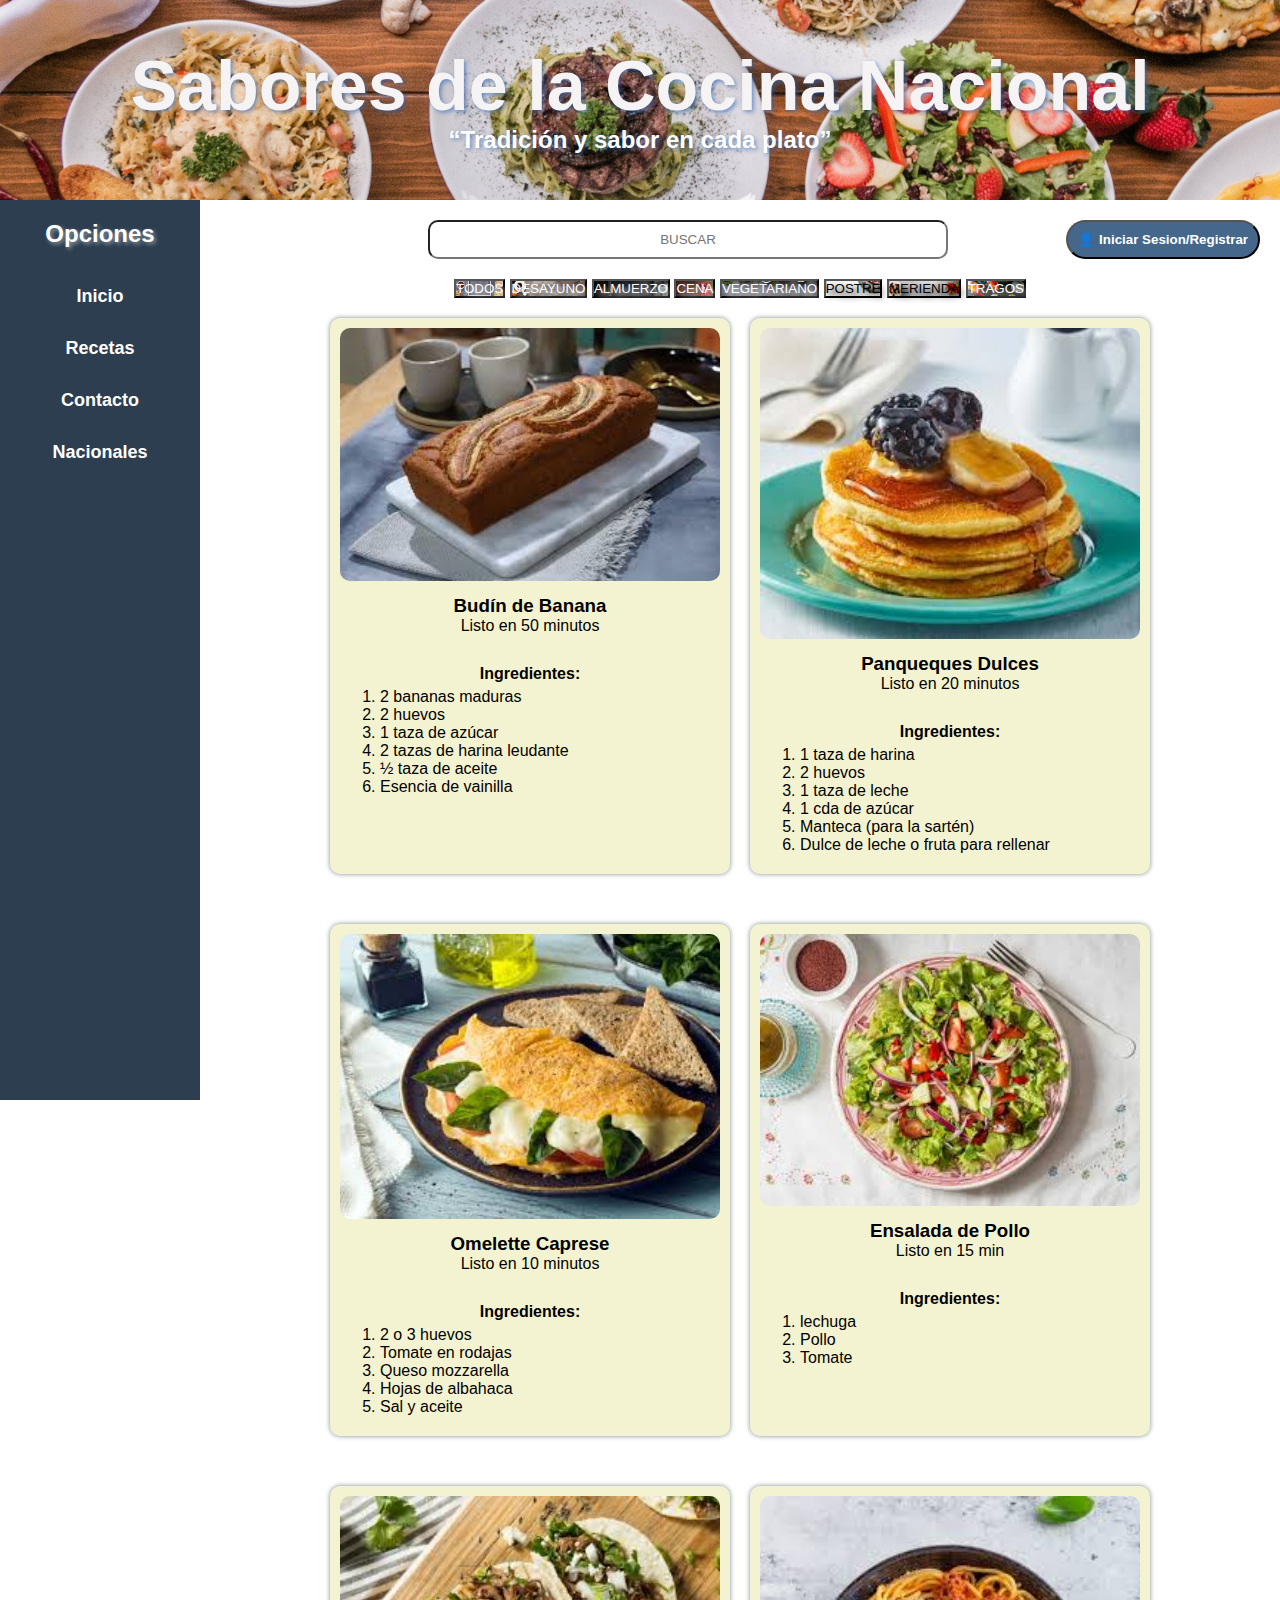
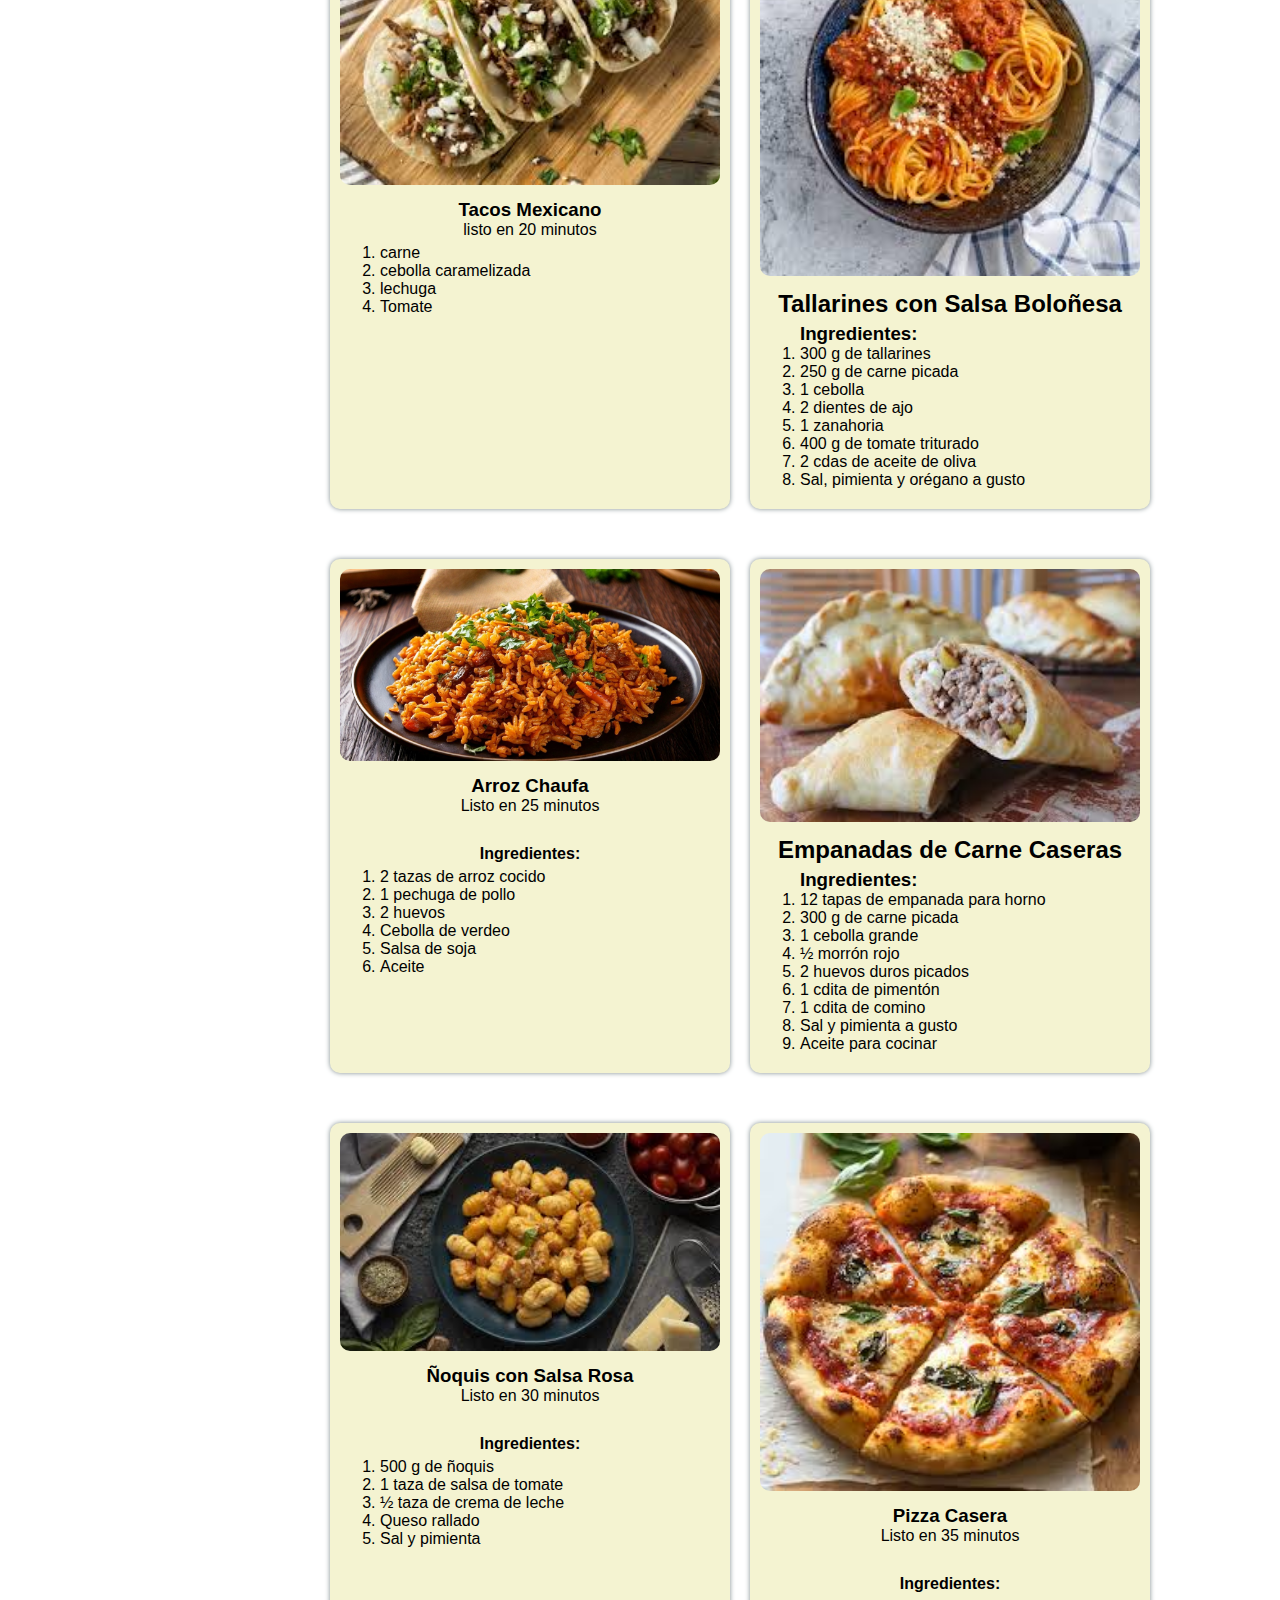
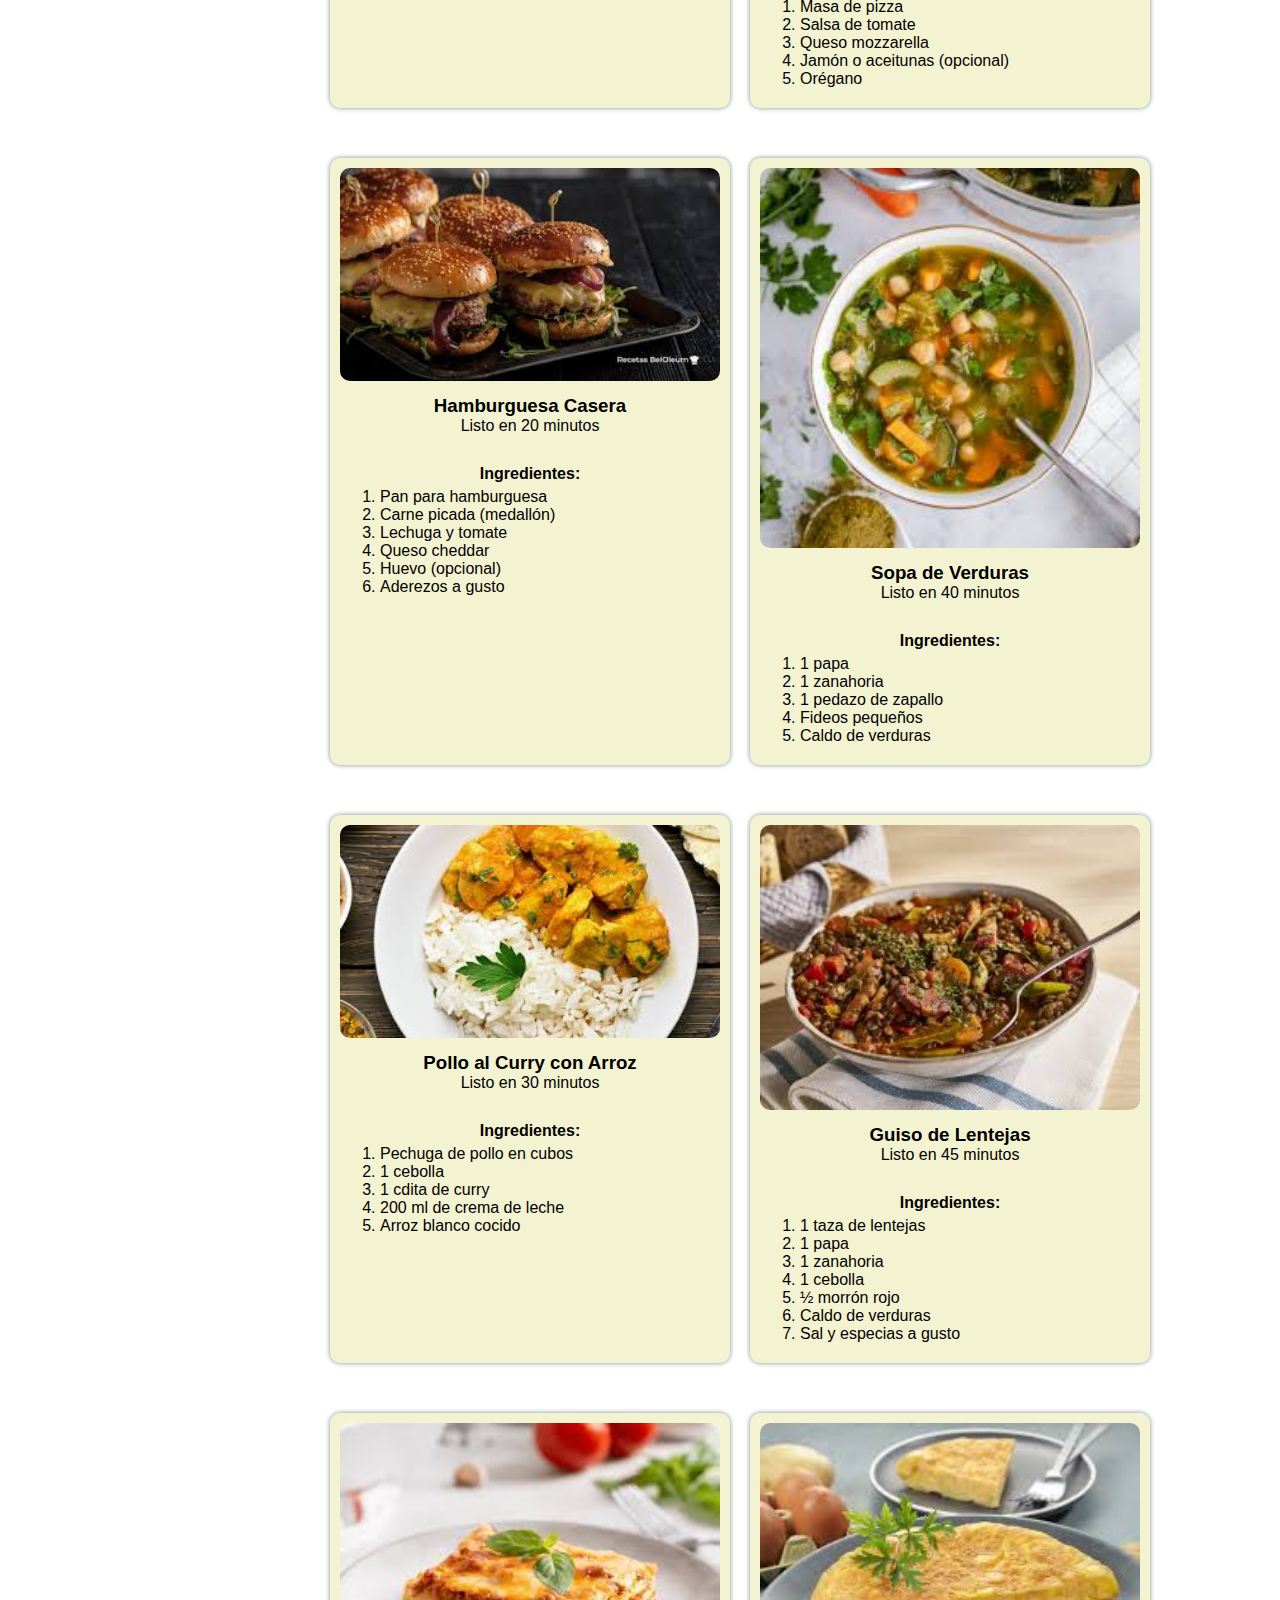
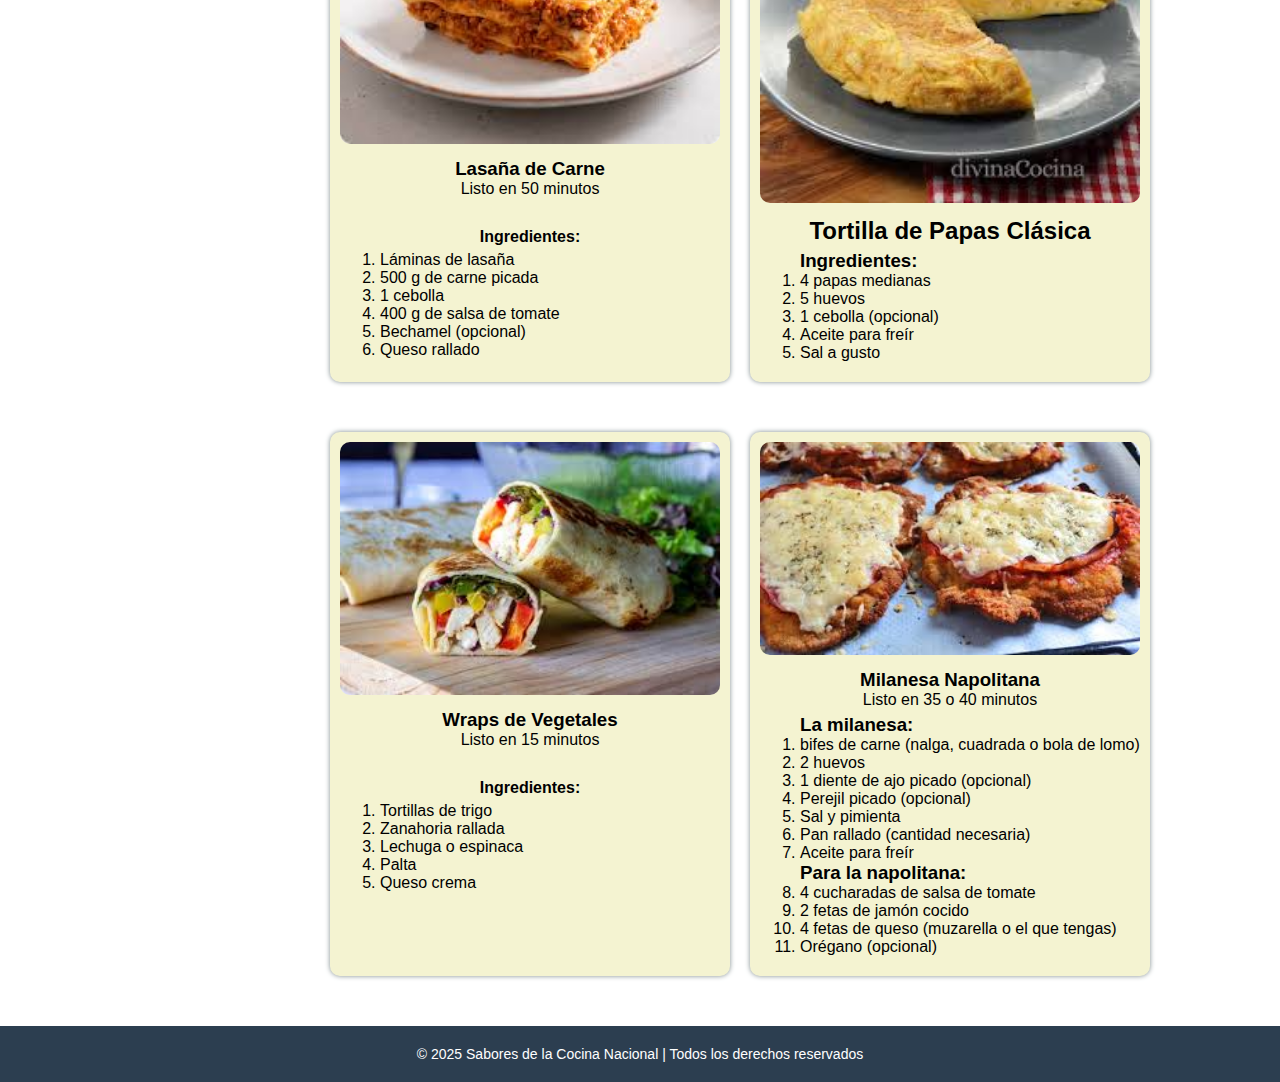
<file: index.html>
<!DOCTYPE html>
<html lang="en">

<head>
    <meta charset="UTF-8">
    <meta name="viewport" content="width=device-width, initial-scale=1.0">
    <link rel="stylesheet" href="color.css">
    <script src="funcion.js" defer></script>
    <title>RECETA</title>
</head>

<body>


    <div class="banner">

        <h1>Sabores de la Cocina Nacional</h1>
        <h2>“Tradición y sabor en cada plato”</h2>

    </div>


    <div class="container">

        <aside class="sidebar">
            <h2 class="logo"> Opciones</h2>

            <ul>
                <li><a href="#">Inicio</a></li>
                <li><a href="#">Recetas</a></li>
                <li><a href="#">Contacto</a></li>
                <li><a href="#">Nacionales</a></li>
            </ul>

        </aside>


        <!-- CONTENIDO PRINCIPAL -->

        <main class="main-content">

            <header class="header">
                <input type="text" placeholder="BUSCAR" class="search" id="buscador">
                <button class="btn-cargar-usuario">👤 Iniciar Sesion/Registrar</button>
            </header>


            <!-- CATEGORÍAS DEL MENU DE LOS BOTONES -->
            <div class="categorias">
                <button class="btn-todos" onclick="filtrarCategorias('todos'); document.getElementById('recetas').scrollIntoView({behavior: 'smooth'});">TODOS</button>
                <button class="btn-desayuno" onclick="filtrarCategorias('desayuno'); document.getElementById('recetas').scrollIntoView({behavior: 'smooth'});">DESAYUNO</button>
                <button class="btn-almuerzo" onclick="filtrarCategorias('almuerzo'); document.getElementById('recetas').scrollIntoView({behavior: 'smooth'});">ALMUERZO</button>
                <button class="btn-cena" onclick="filtrarCategorias('cena'); document.getElementById('recetas').scrollIntoView({behavior: 'smooth'});">CENA</button>
                <button class="btn-vegetariano" onclick="filtrarCategorias('vegetariano'); document.getElementById('recetas').scrollIntoView({behavior: 'smooth'});">VEGETARIANO</button>
                <button class="btn-postre" onclick="filtrarCategorias('postre'); document.getElementById('recetas').scrollIntoView({behavior: 'smooth'});">POSTRE</button>
                <button class="btn-merienda" onclick="filtrarCategorias('merienda'); document.getElementById('recetas').scrollIntoView({behavior: 'smooth'});">MERIENDA</button>
                <button class="btn-tragos" onclick="filtrarCategorias('tragos'); document.getElementById('recetas').scrollIntoView({behavior: 'smooth'});">TRAGOS</button>
            </div>


            <!-- TARJETAS DE RECETAS -->

            <div class="Receta" id = "recetas">

                <!-- DESAYUNO -->
                <div class="card" data-categoria="desayuno">
                    <img src="img/budin-banana.jpg" alt="Budín de banana" />
                    <h3>Budín de Banana</h3>
                    <p>Listo en 50 minutos</p>
                    <h4>Ingredientes:</h4>
                    <ol>
                        <li>2 bananas maduras</li>
                        <li>2 huevos</li>
                        <li>1 taza de azúcar</li>
                        <li>2 tazas de harina leudante</li>
                        <li>½ taza de aceite</li>
                        <li>Esencia de vainilla</li>
                    </ol>
                </div>


                <div class="card" data-categoria="desayuno">
                    <img src="img/panqueques.jpg" alt="Panqueques" />
                    <h3>Panqueques Dulces</h3>
                    <p>Listo en 20 minutos</p>
                    <h4>Ingredientes:</h4>
                    <ol>
                        <li>1 taza de harina</li>
                        <li>2 huevos</li>
                        <li>1 taza de leche</li>
                        <li>1 cda de azúcar</li>
                        <li>Manteca (para la sartén)</li>
                        <li>Dulce de leche o fruta para rellenar</li>
                    </ol>
                </div>

                <div class="card" data-categoria="desayuno">
                    <img src="img/Omelette-Caprese.jpg" alt="Omelette caprese" />
                    <h3>Omelette Caprese</h3>
                    <p>Listo en 10 minutos</p>
                    <h4>Ingredientes:</h4>
                    <ol>
                        <li>2 o 3 huevos</li>
                        <li>Tomate en rodajas</li>
                        <li>Queso mozzarella</li>
                        <li>Hojas de albahaca</li>
                        <li>Sal y aceite</li>
                    </ol>
                </div>

                <!-- ALMUERZO -->
                <div class="card" data-categoria="almuerzo">
                    <img src="img/ensalada.png" alt="ensalada" />
                    <h3>Ensalada de Pollo</h3>
                    <p>Listo en 15 min</p>
                    <h4>Ingredientes:</h4>
                    <ol>
                        <li>lechuga</li>
                        <li>Pollo</li>
                        <li>Tomate</li>
                    </ol>
                </div>

                <div class="card" data-categoria="almuerzo">
                    <img src="img/tacos.png" alt="Tacos" />
                    <h3>Tacos Mexicano</h3>
                    <p>listo en 20 minutos</p>
                    <ol>
                        <li>carne</li>
                        <li>cebolla caramelizada</li>
                        <li>lechuga</li>
                        <li>Tomate</li>
                    </ol>
                </div>

                <div class="card" data-categoria="almuerzo">
                    <img src="img/salsa boloniesa.jpg" alt="Tallarines con salsa boloñesa" width="300">
                    <h2>Tallarines con Salsa Boloñesa</h2>
                    <ol>
                        <h3>Ingredientes:</h3>
                        <li>300 g de tallarines</li>
                        <li>250 g de carne picada</li>
                        <li>1 cebolla</li>
                        <li>2 dientes de ajo</li>
                        <li>1 zanahoria</li>
                        <li>400 g de tomate triturado</li>
                        <li>2 cdas de aceite de oliva</li>
                        <li>Sal, pimienta y orégano a gusto</li>
                    </ol>
                </div>

                <div class="card" data-categoria="almuerzo">
                    <img src="img/arrozChauda.jpg" alt="Arroz Chaufa" />
                    <h3>Arroz Chaufa</h3>
                    <p>Listo en 25 minutos</p>
                    <h4>Ingredientes:</h4>
                    <ol>
                        <li>2 tazas de arroz cocido</li>
                        <li>1 pechuga de pollo</li>
                        <li>2 huevos</li>
                        <li>Cebolla de verdeo</li>
                        <li>Salsa de soja</li>
                        <li>Aceite</li>
                    </ol>
                </div>

                <div class="card" data-categoria="almuerzo">
                    <img src="img/empanadas.jpg" alt="Empanadas de carne" width="300">
                    <h2>Empanadas de Carne Caseras</h2>
                    <ol>
                        <h3>Ingredientes:</h3>
                        <li>12 tapas de empanada para horno</li>
                        <li>300 g de carne picada</li>
                        <li>1 cebolla grande</li>
                        <li>½ morrón rojo</li>
                        <li>2 huevos duros picados</li>
                        <li>1 cdita de pimentón</li>
                        <li>1 cdita de comino</li>
                        <li>Sal y pimienta a gusto</li>
                        <li>Aceite para cocinar</li>
                    </ol>
                </div>

                <div class="card" data-categoria="almuerzo">
                    <img src="img/ñoquis.jpg" alt="Ñoquis con salsa rosa" />
                    <h3>Ñoquis con Salsa Rosa</h3>
                    <p>Listo en 30 minutos</p>
                    <h4>Ingredientes:</h4>
                    <ol>
                        <li>500 g de ñoquis</li>
                        <li>1 taza de salsa de tomate</li>
                        <li>½ taza de crema de leche</li>
                        <li>Queso rallado</li>
                        <li>Sal y pimienta</li>
                    </ol>
                </div>

                <div class="card" data-categoria="almuerzo">
                    <img src="img/pizza-casera.jpg" alt="Pizza casera" />
                    <h3>Pizza Casera</h3>
                    <p>Listo en 35 minutos</p>
                    <h4>Ingredientes:</h4>
                    <ol>
                        <li>Masa de pizza</li>
                        <li>Salsa de tomate</li>
                        <li>Queso mozzarella</li>
                        <li>Jamón o aceitunas (opcional)</li>
                        <li>Orégano</li>
                    </ol>
                </div>

                <div class="card" data-categoria="almuerzo">
                    <img src="img/hamburguesa-casera.jpg" alt="Hamburguesa casera" />
                    <h3>Hamburguesa Casera</h3>
                    <p>Listo en 20 minutos</p>
                    <h4>Ingredientes:</h4>
                    <ol>
                        <li>Pan para hamburguesa</li>
                        <li>Carne picada (medallón)</li>
                        <li>Lechuga y tomate</li>
                        <li>Queso cheddar</li>
                        <li>Huevo (opcional)</li>
                        <li>Aderezos a gusto</li>
                    </ol>
                </div>

                <!-- CENA -->
                <div class="card" data-categoria="cena">
                    <img src="img/sopa-de-verduras.jpg" alt="Sopa de verduras" />
                    <h3>Sopa de Verduras</h3>
                    <p>Listo en 40 minutos</p>
                    <h4>Ingredientes:</h4>
                    <ol>
                        <li>1 papa</li>
                        <li>1 zanahoria</li>
                        <li>1 pedazo de zapallo</li>
                        <li>Fideos pequeños</li>
                        <li>Caldo de verduras</li>
                    </ol>
                </div>

                <div class="card" data-categoria="cena">
                    <img src="img/pollo-curry.jpg" alt="Pollo al curry" />
                    <h3>Pollo al Curry con Arroz</h3>
                    <p>Listo en 30 minutos</p>
                    <h4>Ingredientes:</h4>
                    <ol>
                        <li>Pechuga de pollo en cubos</li>
                        <li>1 cebolla</li>
                        <li>1 cdita de curry</li>
                        <li>200 ml de crema de leche</li>
                        <li>Arroz blanco cocido</li>
                    </ol>
                </div>

                <div class="card" data-categoria="cena">
                    <img src="img/guiso-lenteja.jpg" alt="Guiso de lentejas" />
                    <h3>Guiso de Lentejas</h3>
                    <p>Listo en 45 minutos</p>
                    <h4>Ingredientes:</h4>
                    <ol>
                        <li>1 taza de lentejas</li>
                        <li>1 papa</li>
                        <li>1 zanahoria</li>
                        <li>1 cebolla</li>
                        <li>½ morrón rojo</li>
                        <li>Caldo de verduras</li>
                        <li>Sal y especias a gusto</li>
                    </ol>
                </div>

                <div class="card" data-categoria="cena">
                    <img src="img/lasagna.jpg" alt="Lasaña" />
                    <h3>Lasaña de Carne</h3>
                    <p>Listo en 50 minutos</p>
                    <h4>Ingredientes:</h4>
                    <ol>
                        <li>Láminas de lasaña</li>
                        <li>500 g de carne picada</li>
                        <li>1 cebolla</li>
                        <li>400 g de salsa de tomate</li>
                        <li>Bechamel (opcional)</li>
                        <li>Queso rallado</li>
                    </ol>
                </div>

                <div class="card" data-categoria="cena">
                    <img src="img/tortilla de papa.jpg" alt="Tortilla de papas" width="300">
                    <h2>Tortilla de Papas Clásica</h2>
                    <ol>
                        <h3>Ingredientes:</h3>
                        <li>4 papas medianas</li>
                        <li>5 huevos</li>
                        <li>1 cebolla (opcional)</li>
                        <li>Aceite para freír</li>
                        <li>Sal a gusto</li>
                    </ol>
                </div>

                <div class="card" data-categoria="cena">
                    <img src="img/wrap-vegetales.jpg" alt="Wraps de vegetales" />
                    <h3>Wraps de Vegetales</h3>
                    <p>Listo en 15 minutos</p>
                    <h4>Ingredientes:</h4>
                    <ol>
                        <li>Tortillas de trigo</li>
                        <li>Zanahoria rallada</li>
                        <li>Lechuga o espinaca</li>
                        <li>Palta</li>
                        <li>Queso crema</li>
                    </ol>
                </div>

                <div class="card" data-categoria="cena">
                    <img src="img/Napolitana.jpg" alt="Napolitana">
                    <h3>Milanesa Napolitana</h3>
                    <p>Listo en 35 o 40 minutos</p>
                    <ol>
                        <h3>La milanesa:</h3>
                        <li>bifes de carne (nalga, cuadrada o bola de lomo)</li>
                        <li>2 huevos</li>
                        <li>1 diente de ajo picado (opcional)</li>
                        <li>Perejil picado (opcional)</li>
                        <li>Sal y pimienta</li>
                        <li>Pan rallado (cantidad necesaria)</li>
                        <li>Aceite para freír</li>
                        <h3>Para la napolitana:</h3>
                        <li>4 cucharadas de salsa de tomate</li>
                        <li>2 fetas de jamón cocido</li>
                        <li>4 fetas de queso (muzarella o el que tengas)</li>
                        <li>Orégano (opcional)</li>
                    </ol>
                </div>

            </div>

        </main>
    </div>

    <footer class="barra-final">
        <p>© 2025 Sabores de la Cocina Nacional | Todos los derechos reservados</p>
    </footer>


</body>

</html>
</file>
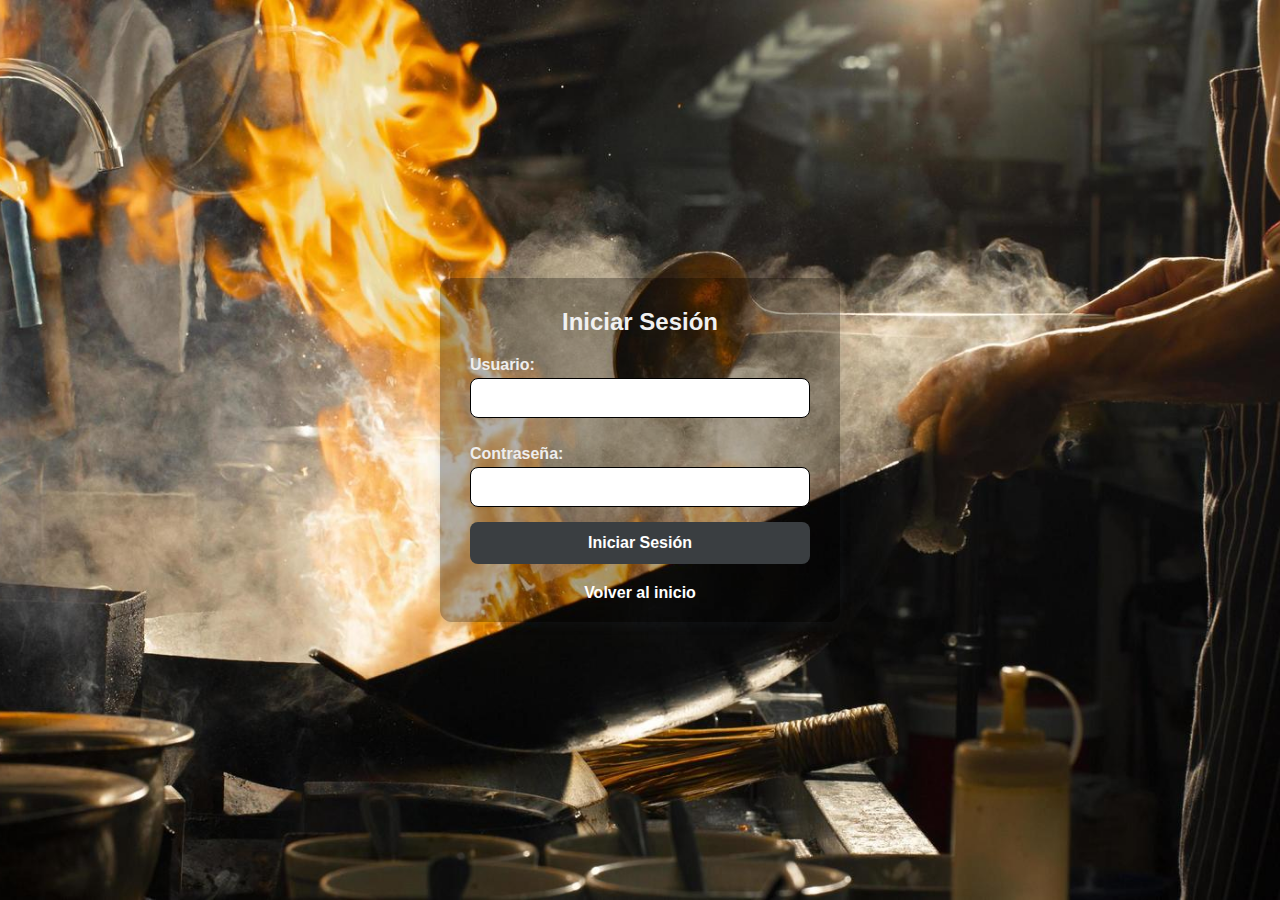
<file: login.html>
<!DOCTYPE html>
<html lang="es">
<head>
    <meta charset="UTF-8">
    <title>Iniciar Sesión</title>
    <link rel="stylesheet" href="color.css">
</head>
<body class="login-body">
    <div class="login-container" style="max-width:400px;margin:40px auto;">
        <h2>Iniciar Sesión</h2>
        <form action="login.php" method="POST">
            <label for="usuario">Usuario:</label>
            <input type="text" id="usuario" name="usuario" required>
            <br>
            <label for="password">Contraseña:</label>
            <input type="password" id="password" name="password" required>
            <br>
            <input type="submit" value="Iniciar Sesión">
        </form>
        <a href="index.html" style="display:block;margin-top:20px;">Volver al inicio</a>
    </div>
</body>
</html>
</file>
<file: color.css>
* {
  margin: 0;
  padding: 0;
  box-sizing: border-box;
}

body {
  font-family: Arial, sans-serif;
}

/* ESTO ES DE INICIAR SESION AL PRECIONAR*/

.login-body {
  background-image: url("img/fondodeIniciarSesion.jpg"); /* Asegurate que este es tu fondo */
  background-size: cover;
  background-position: center center;
  background-repeat: no-repeat;
  background-attachment: fixed;
  min-height: 100vh;
  display: flex;
  align-items: center; /* centra verticalmente */
  justify-content: center;
  width: 100%;
}

.login-container {
  background: rgba(110, 99, 99, 0.85);
  background-color: rgba(0, 0, 0, 0.3);
  border-radius: 12px;
  box-shadow: 0 2px 12px rgba(44, 62, 80, 0.15);
  padding: 30px 30px 20px 30px;
  text-align: center;
  max-width: 400px;
  width: 100%;
}

.login-body a {
  text-decoration: none;
  color: #ffffff;
  font-weight: bold;
}

.login-container h2 {
  margin-bottom: 20px; /* Espacio debajo del título */
  color: #f1f1f1; /* Color del texto del título */
}

.login-container label {
  display: block; /* Hace que cada label ocupe toda la línea */
  margin: 12px 0 4px 0; /* Espacio arriba y abajo del label */
  color: #eeeeee; /* Color del texto del label */
  font-weight: bold; /* Texto en negrita */
  text-align: left; /* Alinea el texto del label a la izquierda */
}

.login-container input[type="text"],
.login-container input[type="password"] {
  width: 100%; /* El input ocupa todo el ancho disponible */
  padding: 10px; /* Espacio interno en el input */
  border-radius: 8px; /* Bordes redondeados en el input */
  border: 1px solid #000000; /* Borde gris claro */
  margin-bottom: 15px; /* Espacio debajo de cada input */
  font-size: 16px; /* Tamaño de letra */
  box-sizing: border-box; /* Incluye el padding y borde en el ancho */
}

.login-container input[type="submit"] {
  width: 100%; /* El botón ocupa todo el ancho */
  background: #3a3e41; /* Color de fondo azul */
  color: #fff; /* Texto blanco */
  border: none; /* Sin borde */
  border-radius: 8px; /* Bordes redondeados */
  padding: 12px; /* Espacio interno */
  font-size: 16px; /* Tamaño de letra */
  font-weight: bold; /* Texto en negrita */
  cursor: pointer; /* Cambia el cursor al pasar por encima */
  transition: background 0.2s; /* Transición suave al cambiar el fondo */
}

.login-container input[type="submit"]:hover {
  background: #2c3e50; /* Cambia el fondo al pasar el mouse */
}

/*---------------------------------------------------------------------------------------*/

/*-----------------------------------------------------------------------------------------*/

/* esto es la parte del inicio */

/* barra del titulo  */
.banner {
  position: relative;
  height: 200px;
  background-image: url("img/titulo.jpeg");
  background-size: cover;
  background-position: center;
  display: flex;
  flex-direction: column; /* esta línea */
  color: #ffffff;
  text-shadow: 2px 2px 4px rgba(40, 100, 184, 0.6);
  align-items: center;
  justify-content: center;
}

.banner h1 {
  text-align: center;
  font-size: 70px;
  color: rgb(245, 243, 243);
  margin: 0;
  text-shadow: 2px 2px 4px rgba(40, 100, 184, 0.6);
}

/* Layout principal */
.container {
  display: flex;
  min-height: calc(100vh - 200px - 60px);
}

/* Barra lateral */
.sidebar {
  position: sticky; /* Hace que la barra quede fija al hacer scroll */
  top: 0; /* Se pega arriba de la pantalla */
  height: 100vh; /* Ocupa toda la altura de la ventana */
  width: 200px; /* Ancho de la barra lateral */
  background-color: #2c3e50; /* Color de fondo */
  text-align: center; /* Centra el texto */
  padding: 20px; /* Espacio interno */
  overflow-y: auto; /* Agrega scroll si el contenido es largo */
  z-index: 10; /* Se asegura que quede por encima de otros elementos */
}

.sidebar .logo {
  margin-bottom: 30px;
  color: white;
  text-align: center;
  text-shadow: 2px 2px 4px rgba(252, 252, 252, 0.5);
}

.sidebar ul {
  list-style: none;
  padding: 0;
}

.sidebar li {
  margin: 15px 0;
  cursor: pointer;
}

/* ESTILO NUEVO PARA LOS LINKS EN LA SIDEBAR */
.sidebar ul li a {
  text-decoration: none; /* Quita subrayado */
  color: white; /* Color blanco para texto */
  font-weight: 600;
  font-size: 18px;
  display: block; /* Ocupa toda la línea */
  padding: 8px 0; /* Espacio vertical para click */
  transition: color 0.3s;
}

.sidebar ul li a:hover {
  color: #655f5f; /* Azul marino para hover */
  cursor: pointer;
}

/* Contenido principal */
.main-content {
  flex: 1;
  padding: 20px;
}

.header {
  display: flex;
  align-items: center;
  justify-content: space-between; /* Deja el input a la izquierda y el botón a la derecha */
  margin-bottom: 20px;
  width: 100%;
}

.search {
  width: 50%; /* Más ancho para que se vea centrado visualmente */
  padding: 10px;
  border-radius: 10px;
  text-align: center;
  margin-left: 20%; /* Mueve la barra de búsqueda a la derecha */
  /* margin-right: 40px;  Si quieres moverla a la izquierda */
  display: block;
}

.btn-cargar-usuario {
  margin-left: 20px; /* Espacio entre el input y el botón */
  border-radius: 20px;
  padding: 10px 10px; /* Más espacio interno */
  font-weight: bold; /* (opcional) Texto en negrita */
  background-color: #44678b; /* Color de fondo del boton */
  color: white;
  text-decoration: none;
}

/* CATEGORIAS DE LOS BOTONES  */
.categorias {
  margin-bottom: 20px;
  text-align: center;
}

/* Estilos para los enlaces de categorías como botones */
.categorias a {
  display: inline-block;
  margin-right: 10px;
  margin-bottom: 15px;
  padding: 4rem 7rem; /* Igual que los botones */
  font-size: 2rem;
  border-radius: 10px;
  border: 2px solid #060606;
  background-color: #2c3e50;
  text-decoration: none;
  font-weight: bold;
  box-shadow: 0 2px 6px rgba(0, 0, 0, 0.08);
  transition: background 0.2s, color 0.2s, box-shadow 0.2s;
  background-size: cover;
  background-position: center;
}

/* Efecto hover para los enlaces */
.categorias a:hover {
  filter: brightness(0.85);
  box-shadow: 0 4px 12px rgba(0, 0, 0, 0.15);
}

/* fondos de los botones de las categorias y color de las letras */

.btn-todos {
  background-image: url("img/fondoTodo.jpg");
  background-size: cover;
  background-position: center;
  color: #ffffff;
  text-shadow: 4px 4px 6px;
}

.btn-desayuno {
  background-image: url("img/fondoDesayuno.jpg");
  background-size: cover;
  background-position: center;
  color: rgb(255, 255, 255);
  text-shadow: 4px 4px 6px;
}

.btn-almuerzo {
  background-image: url("img/fondoAlmuerzo.jpg");
  background-size: cover;
  background-position: center;
  color: rgb(255, 255, 255);
  text-shadow: 4px 4px 6px;
}

.btn-cena {
  background-image: url("img/fondoCena.jpg");
  background-size: cover;
  background-position: center;
  color: #ffffff;
  text-shadow: 4px 4px 6px;
}

.btn-vegetariano {
  background-image: url("img/fondoVegetariano.jpg");
  background-size: cover;
  background-position: center;
  color: #ffffff;
  text-shadow: 4px 4px 6px;
}

.btn-postre {
  background-image: url("img/fondoPostre.jpg");
  background-size: cover;
  background-position: center;
  color: black;
  text-shadow: 4px 4px 6px;
}

.btn-merienda {
  background-image: url("img/fondoMerienda.jpg");
  background-size: cover;
  background-position: center;
  color: rgb(0, 0, 0);
  text-shadow: 4px 4px 6px;
}

.btn-tragos {
  background-image: url("img/fondoTragos.jpg");
  background-size: cover;
  background-position: center;
  color: #ffffff;
  text-shadow: 4px 4px 6px;
}

/* Tarjetas de recetas */

.Receta {
  display: flex;
  flex-wrap: wrap;
  gap: 20px; /* espacio entre tarjetas */
  justify-content: center;
}

.card {
  scroll-margin-top: 120px;
  background: #c6c31b33;
  padding: 10px;
  border-radius: 10px;
  width: 400px; /* tamaño de cada tarjeta */
  box-shadow: 0 0 5px #7f8c8d;
  text-align: center;
  margin-bottom: 30px;
}

.card img {
  width: 100%;
  border-radius: 10px;
  margin-bottom: 10px;
}

.card h4 {
  margin-top: 30px;
  margin-bottom: 5px;
}

.card ol {
  margin-top: 5px;
  margin-bottom: 10px;
  padding-left: 40px;
  text-align: left;
}

/* Panel lateral derecho (si querés agregar más detalles) */

.detail {
  width: 250px;
  background: #ffffff;
  padding: 20px;
}

.detail ul {
  list-style: none;
  padding-left: 0;
}

.detail li {
  margin: 10px 0;
}

/* barra del final */

.barra-final {
  background-color: #2c3e50;
  color: white;
  text-align: center;
  padding: 20px;
  font-size: 14px;
  width: 100%;
  /* quitar margin-top: 40px; */
}

/*---------------------------------------------------------------------------------*/

/* ADAPTACIÓN PARA CELULAR */
@media (max-width: 768px) {
  .banner {
    flex-direction: column;
    height: auto;
    padding: 20px;
    text-align: center;
  }

  .banner h1 {
    font-size: 36px;
  }

  .banner img {
    position: static;
    margin-top: 10px;
    height: 80px;
  }

  .container {
    flex-direction: column;
    height: auto;
  }

  .sidebar {
    position: static;
    top: auto;
    height: auto;
    width: 100%;
    overflow-y: visible;
    z-index: 10;
    margin-bottom: 20px;
    border-radius: 0;
  }

  .main-content {
    padding: 10px;
  }

  .header {
    flex-direction: column;
    align-items: center;
  }

  .search {
    width: 80%;
    margin: 0 auto 10px auto;
    display: block;
    border-radius: 10px;
    text-align: center;
  }

  .categorias {
    text-align: center;
  }

  .categorias a {
    margin: 5px;
    width: 100%;
    box-sizing: border-box;
  }

  .card {
    width: 90%;
  }

  .btn-cargar-usuario {
    width: 100%;
    margin-left: 0;
    margin-bottom: 10px;
    box-sizing: border-box;
    text-align: center;
  }

  .sidebar ul {
    padding: 0;
    margin: 0 auto;
    text-align: center;
  }

  .sidebar ul li {
    margin: 10px 0;
  }

  .sidebar ul li a {
    font-size: 20px;
    padding: 10px 0;
    display: block;
  }

  /* ------------------------------------------------------------------------- */

  /* esta parte de login */

  .login-body {
    min-height: 100px;
    padding: 0;
    display: flex;
    align-items: flex-start;
    justify-content: center;
    background-image: url("img/fondodeIniciarSesion.jpg");
    background-size: cover;
    background-position: center;
    background-repeat: no-repeat;
  }

  .login-container {
    width: 99%;
    max-width: 400px;
    margin: 60px auto;
    padding: 40px 20px;
    border-radius: 28px;
    background-color: rgba(0, 0, 0, 0.6); /* opcional: para que resalte más */
  }

  .login-container h2 {
    margin-bottom: 48px;
    color: #f1f1f1;
    font-size: 2.2rem;
  }

  .login-container label {
    font-size: 5.3rem;
  }

  .login-container input[type="text"],
  .login-container input[type="password"],
  .login-container input[type="submit"] {
    font-size: 1.3rem;
    padding: 18px;
  }

  .login-container a {
    font-size: 1.2rem;
    margin-top: 36px;
    display: inline-block;
  }
}
</file>
